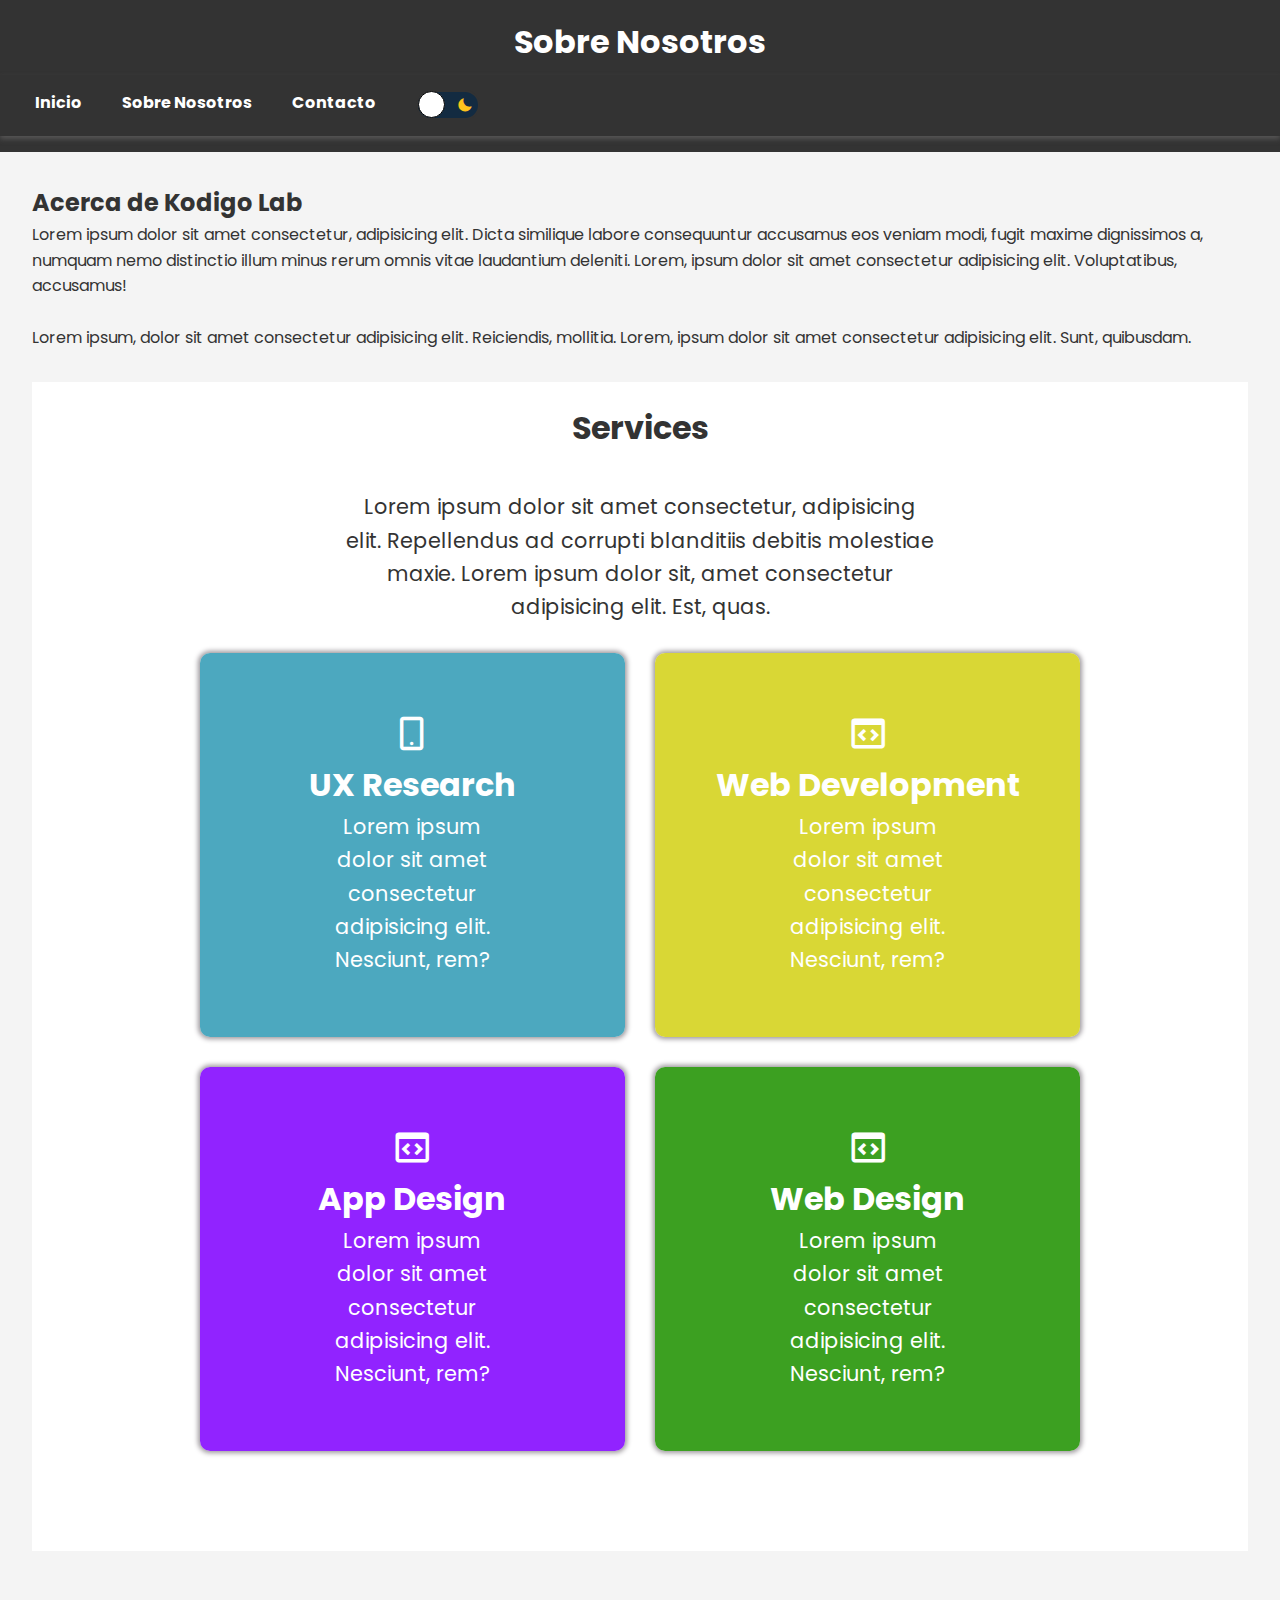
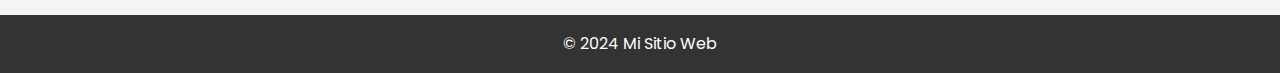
<file: about.html>
<!DOCTYPE html>
<html lang="es">
<head>
    <meta charset="UTF-8">
    <meta name="viewport" content="width=device-width, initial-scale=1.0">
    <title>Sobre Nosotros</title>
    <meta name="description" content="más sobre nosotros xdxd">
    <link rel="icon" href="./img/iconoPestaña.svg">
    <link href='https://unpkg.com/boxicons@2.1.4/css/boxicons.min.css' rel='stylesheet'>
    <link rel="stylesheet" href="css/style.css">
</head>
<body>
    <header>
        <h1>Sobre Nosotros</h1>
        <nav>
            <button class="btn-menu"><i class='bx bx-menu'></i></button>
            <ul class="menu-options">
                <li><a href="index.html">Inicio</a></li>
                <li><a href="about.html">Sobre Nosotros</a></li>
                <li><a href="contact.html">Contacto</a></li>
                <li class="switch">
                    <i class='bx bxs-sun'></i>
                    <i class='bx bxs-moon'></i>
                </li>
            </ul>
        </nav>
    </header>

    <main>
        <section>
            <article>
                <h2>Acerca de Kodigo Lab</h2>
                <p>Lorem ipsum dolor sit amet consectetur, adipisicing elit. Dicta similique labore consequuntur accusamus eos veniam modi, fugit maxime dignissimos a, numquam nemo distinctio illum minus rerum omnis vitae laudantium deleniti. Lorem, ipsum dolor sit amet consectetur adipisicing elit. Voluptatibus, accusamus! <br> <br> Lorem ipsum, dolor sit amet consectetur adipisicing elit. Reiciendis, mollitia. Lorem, ipsum dolor sit amet consectetur adipisicing elit. Sunt, quibusdam.</p>
                
            </article>
        </section>
        <section>
            <h2>Services</h2>
            <p>Lorem ipsum dolor sit amet consectetur, adipisicing elit. Repellendus ad corrupti blanditiis debitis molestiae maxie. Lorem ipsum dolor sit, amet consectetur adipisicing elit. Est, quas.</p>
            <div class="grid-courses">
                <div class="grid-course-cont">
                    <div class="bg-color blue"></div>
                    <div class="cont ">
                        <span><i class='bx bx-mobile-alt'></i></span>
                        <h3>UX Research</h3>
                        <p>Lorem ipsum dolor sit amet consectetur adipisicing elit. Nesciunt, rem?</p>
                    </div>
                </div>
                    
                <div class="grid-course-cont">
                    <div class="bg-color yellow" ></div>
                    <div class="cont ">
                        <span><i class='bx bx-code-block' ></i></span>
                        <h3>Web Development</h3>
                        <p>Lorem ipsum dolor sit amet consectetur adipisicing elit. Nesciunt, rem?</p>
                    </div>
                </div>
                <div class="grid-course-cont">
                    <div class="bg-color purp"></div>
                    <div class="cont">
                        <span><i class='bx bx-code-block' ></i></span>
                        <h3>App Design</h3>
                        <p>Lorem ipsum dolor sit amet consectetur adipisicing elit. Nesciunt, rem?</p>
                    </div>
                </div>
                <div class="grid-course-cont">
                    <div class="bg-color green"></div>
                    <div class="cont" >
                        <span><i class='bx bx-code-block' ></i></span>
                        <h3>Web Design</h3>
                        <p>Lorem ipsum dolor sit amet consectetur adipisicing elit. Nesciunt, rem?</p>
                    </div>
                </div>
            </div>
        </section>
        
    </main>

    <footer>
        <p>&copy; 2024 Mi Sitio Web</p>
    </footer>

    <script src="js/script.js"></script>
</body>
</html>
</file>
<file: css/style.css>
/* Importar fuente Poppins desde Google Fonts */
@import url('https://fonts.googleapis.com/css2?family=Poppins:wght@300;400;600&display=swap');

/* Reseteo básico para márgenes y paddings */
*{
    box-sizing: border-box;
    margin: 0; padding: 0;
    outline: none; border: none;
    text-decoration: none;
 }

/* Estilo general del cuerpo de la página */
body {
    font-family: 'Poppins', sans-serif; /* Aplicar fuente Poppins */
    line-height: 1.6;
    color: #333;
    background-color: #f4f4f4;
}

/* Estilo del encabezado */
header {
    background: #333;
    color: #fff;
    padding: 1rem 0;
    text-align: center;
}

header h1 {
    margin-bottom: 0.5rem;
}

nav {
    /* position: fixed; */
    width: 100%;
    top: auto;
    left: 0;
    right: 0;
    margin: auto;
    display: flex;
    padding: 15px;
    justify-content: space-between;
    align-items: center;
    background-color: #333;
    box-shadow: 0px 3px 5px 0px rgba(99, 98, 98, 0.75);
    z-index: 99;
    transition: all .4s ease;
}

nav span {
    font-size: 2rem;
}

nav ul {
    display: flex;
    align-items: center;
}

nav .btn-menu {
    display: none;
    line-height: 50%;
    font-size: 2rem;
    padding: 0 2px;
    cursor: pointer;
}

nav ul li {
    position: relative;
    margin: 0 20px;
    list-style: none;
    padding-bottom: 5px;
}

nav ul li::before {
    content: "";
    position: absolute; 
    height: 5px;
    width: 0;
    bottom: 0;
    transition: all .3s ease;
}

nav ul li:hover::before {
    content: "";
    position: absolute; 
    height: 5px;
    width: 40px;
    bottom: 0;
    
}

nav ul li a {
    color: #fff;
    text-decoration: none;
    font-weight: bold;
}

nav ul li a:hover {
    text-decoration: underline;
}


/* Estilo principal de las secciones */
main {
    padding: 2rem;
}


/* mas estilos a main por Marlon Flores*/


main section:nth-child(2){
    background-color: #fff;
    text-align: center;
    padding: 20px ;
    transition: all .4s ease;
}

main section:nth-child(2) h2 {
    position: relative;
    margin-bottom: 30px;
    font-size: 2rem;
    padding-bottom: 7px;
}

main section:nth-child(2) h2::before {
    content: "";
    position: absolute;
    right: 0;
    left: 0;
    bottom: 0;
    height: 5px;
    margin: auto;
    width: 70px;
  
}

main section:nth-child(2) p {
    width: 50%;
    margin: auto;
    font-size: 1.3rem;
}

.grid-courses {
    display: grid;
    padding: 30px;
    width: 80%;
    max-width: 1100px;
    gap: 30px;
    justify-content: center;
    margin: auto ;
    grid-template-columns: repeat(auto-fit, minmax(300px, 1fr));
    margin-bottom: 50px;
    
}

.grid-courses .grid-course-cont {
    position: relative;
    border-radius: 10px;
    height: 24rem;
    padding: 1.2rem;
    border-radius: 10px;
    color: #fff;
    box-shadow: 0px 0px 5px 2px rgba(156,151,156,1);
}

.bg-color {
    border-radius: 10px;
    position: absolute;
    width: 100%;
    height: 100%;
    top: 0;
    left: 0;
    background-size: cover;
    background-blend-mode: overlay;
    z-index: 3;
} 

.cont {
    position: relative;
    top: 50%;
    left: 50%;
    transform: translate(-50%,-50%);
    z-index: 10;
    
}

.cont i {
    font-size: 2.5rem;
}

.cont h3 {
    font-size: 2rem;
}

.cont p {
    font-size: 1rem;
}

.blue {
    background-color: #2193b0ce;
}

.yellow {
    background-color: #d1ce08d1;
}

.purp {
    background-color: #8000ffdc;
}

.green {
    background-color: #3ca021;
}

/*Terminan estilos adicionales al main*/



/* Sección principal */
section {
    margin-bottom: 2rem;
}

/* Botón */
button {
    background: #007bff;
    color: #333;
    border: none;
    padding: 0.5rem 1rem;
    font-size: 1rem;
    cursor: pointer;
    border-radius: 5px;
    font-family: 'Poppins', sans-serif; /* Aplicar fuente Poppins al botón */
}

button:hover {
    background: #0056b3;
}

/* Formulario de contacto */
form {
    display: flex;
    flex-direction: column;
}

form label {
    margin: 0.5rem 0 0.25rem;
}

form input, form textarea {
    padding: 0.5rem;
    margin-bottom: 1rem;
    border: 1px solid #ccc;
    border-radius: 5px;
}

form button {
    align-self: start;
}

/* Estilo del pie de página */
footer {
    background: #333;
    color: #fff;
    text-align: center;
    padding: 1rem 0;
   /*  position: fixed; */
    width: 100%;
    bottom: 0;
}

/*Agregando estilos a las cards*/
.hidden{
    display: none;
}
.cards{
    display: flex;
    width: 100%;
    gap: 2rem;
}
 @media (max-width:768px){
    .cards{
        display: flex;
        flex-direction: column;
        width: 100%;
        gap: 2rem;
    }
 }
.card{
    display: flex;
    flex-direction: column;
    justify-content: center;
}
.card img{
    max-width: 90%;
    width: 50rem;
    height: auto;
    border-top-right-radius: 7px;
    border-top-left-radius: 7px;
    margin: 0 auto;
}
.content-card{
    display: flex;
    flex-direction: column;
    padding: 1rem;
    text-align: justify;
    border: 1px solid gray;
    border-radius: 7px;
    width: 80%;
    max-width: 90%;
    margin: 0 auto;
}
.text-card{
    max-width: 90%;
    margin: 0 auto;
}
.btn-card{
    max-width: 90%;
    margin: 1rem auto;
}

/*ESTILOS DE SWITCH*/

.switch {
    width: 4rem;
    height: 30px;
    padding: 0 5px;
    display: flex;
    align-items: center;
    justify-content: space-between;
    position: relative;
    border-radius: 100px;
    border: #333 solid 2px;
    background-color: #132b41;
}

.switch i {
    font-size: 1rem;
    color: #fdc21c;
}


.menu-options li:last-child::before {
    content: "";
    position: absolute;
    height: 25px;
    width: 25px;
    border-radius: 50%;
    background-color: #fff;
    border: solid thin #000;
    left: 0;
    right: unset;
}

.menu-options li:last-child.active::before {
    right: 0;
    left: unset;
    border: solid thin #fff;
}

.menu-options li:last-child.active i:first-child {
    color: #fff;
}

.menu-options li:last-child.active {
    background-color: chocolate;
    border: solid 2px #fff;
}

body.active nav {
    background-color: #333;
}

body.active nav ul {
    background-color: #333;
}

body.active nav ul li a {
    color:#fff;
}

body.active h1 {
    color: #f5f4f3;
}

body.active h2 {
    color: #f5f4f3;
}

body.active h3 {
    color: #f5f4f3;
}

body.active p {
    color: #f5f4f3;
}
body.active label {
    color: #f5f4f3;
}

body.active span {
    color: #f5f4f3;
}

body.active .descripcion {
    color: #cfcfcf;
}

body.active main section:first-child {
    background-color: #333;
}

body.active main section:first-child article h2 {
    color: #fff;
}

body.active main section:first-child article p {
    color: #fff;
}

body.active main section:nth-child(2) {
    background-color: #333;
}

body.active main section:nth-child(2) h2 {
    color: #fff;
}

body.active main section:nth-child(2) > p{
    color: #bdbdbd;
}

@media screen and (max-width:600px) {
    html {
        font-size: 12px;
    }

    header .foto {
        display: none;
    }

    nav ul {
        position:absolute;
        top: 0;
        z-index: -1;
        padding-top: 2rem;
        left: 0;
        right: 0;
        height: 0;
        opacity: 0;
        visibility: hidden;
        text-align: center;
        background-color: #333;
        flex-direction: column;
        box-shadow: 0px 3px 1px 0px rgba(99, 98, 98, 0.75);
    }

   nav ul.active {
        transition: all 1s ease;
        height: auto;
        opacity: 1;
        visibility: visible;
   }

    nav ul li {
        margin-bottom: 1rem;
    }

    nav .btn-menu {
        display: block;
    }
}

@media screen and (max-width:700px) {
    header .foto {
        height: 70%;
        right: -30%;
    }
}


@media screen and (max-width:800px) {
   header .foto {
       right: 0;
    }

    main section:nth-child(2) p {
        width: 90%;
    }
}

@media screen and (max-width:1100px) {
 
    main section:first-child {
        flex-direction: column;
        justify-content: center;
        padding: 0;
        padding-bottom: 50px;
    }

    main section:first-child article {
        text-align: center;
        width: 90%;
    }

    header .foto {
        right: -30%;
    }

}

/*CSS Cristian Ramirez*/
/*contenedor de incio en contacto*/
.header-contacto{
    background-color: #333;
    color:#f4f4f4;
    position: fixed;
    bottom: 0; left: 0; right: 0;
    margin: 0px;
 }
 
 .header-contacto .navbar-contacto{
    background-color: #333;
    color:#f4f4f4;
    margin: 0 auto;
    max-width: 1200px;
    display: flex;
    box-shadow: none;
 }
 
 .header-contacto .navbar-contacto a{
    font-size: 20px;
    padding: 20px;
    text-align: center;
    color: #f4f4f4;
    text-transform: capitalize;
    flex: 1;
 }
 
 .header-contacto .navbar-contacto a:hover{
    background-color: #f4f4f4;
    color: #333;
    transition: background-color 1s , color 1s;
 }

 /*Estilio secciones contacto*/

 .sections{
    margin: 0px;
    min-height: 85vh;
    display: flex;
    align-items: center;
    justify-content: center;
    border-bottom: 2px solid #333;
 }

 .section-inicio{
    background-image: linear-gradient(rgba(209, 209, 209, 0.055), rgba(255, 223, 223, 0.322)), url(https://res.cloudinary.com/dklpgm5tu/image/upload/v1724961367/recetario/jf0jjaylg9achb7uc5rd.jpg);
    background-size: cover;
    background-repeat: no-repeat;
    background-position: center center;
    display: flex;
    justify-content: start;
    align-items: center;
 }
 .titulos-inicio-hover{
    color: #333;
    margin-left: 2rem;
    font-weight: bold;
    text-align: start;
    font-size: 3rem;
    text-transform: uppercase;
}
 .titulos-inicio{
    visibility: hidden;
 }
 
/*ajustar el footer para contacto*/
 .footer-contact{
    padding-bottom: 100px;
 }
/*seccion de contacto -> redes*/
.section-redes{
    display: flex;
    justify-content: space-around;
}
.redes-info{
    width: auto;
    background-color: #C0C0C0;
    padding: 1rem;
    border-radius: 1rem;
    text-align: center;

    & h1{
        text-align: center;
        padding: 0.3rem;
    }
    & a{
        display: block;
        text-decoration: none;
        color: #0056b3;
        padding: 0.3rem;
    }
    & p{
        padding: 0.3rem;
    }
    & #btn-mapa {
        color: #f4f4f4;
        width: 100%;
        margin-top: 1rem;
    }
}
.cont-mapa{
    display: none;
}
.mostrar{
    background-color: #C0C0C0;
    padding: 1rem;
    border-radius: 1rem;
    display: inherit;

    & .mapa{
        border-radius: 0.5rem;
    }
}
</file>
